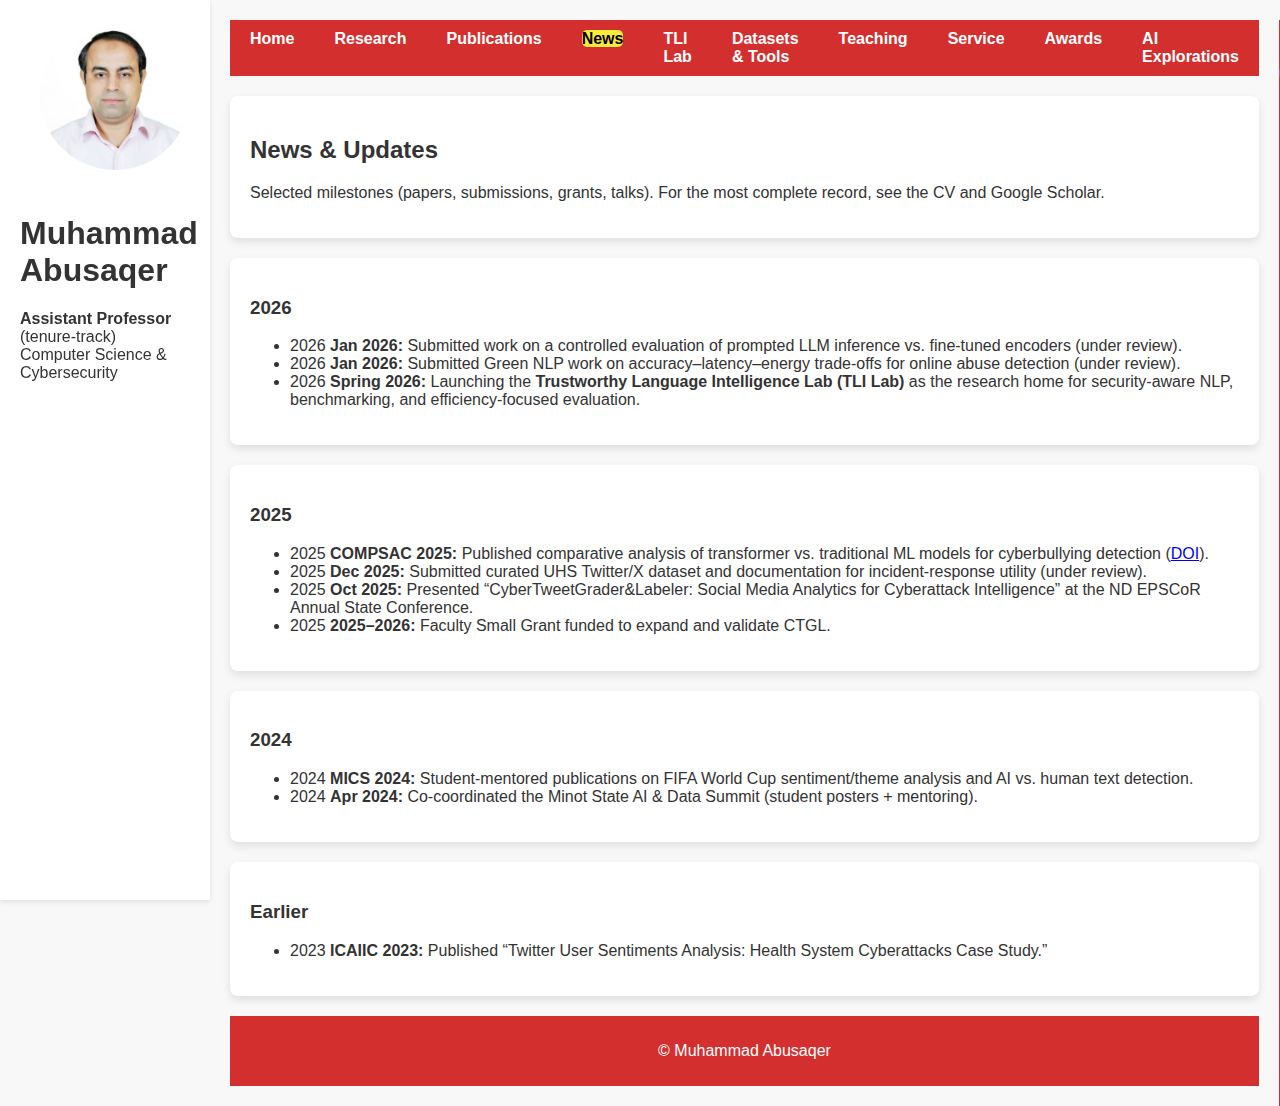
<file: news.html>
<!DOCTYPE html>
<html lang="en">
<head>
    <meta charset="UTF-8">
    <meta name="viewport" content="width=device-width, initial-scale=1.0">
    <meta name="description" content="News and updates from Muhammad Abusaqer: publications, submissions, grants, talks, and lab milestones in trustworthy language intelligence, security-aware NLP, evaluation/benchmarking, and Green NLP.">
    <meta name="keywords" content="news, updates, publications, grants, talks, cybersecurity NLP, trustworthy language intelligence, Green NLP, benchmarking, LLM evaluation">
    <meta name="author" content="Muhammad Abusaqer">
    <title>News | Muhammad Abusaqer</title>
    <link rel="stylesheet" href="Style.css">
    <link rel="stylesheet" href="https://cdnjs.cloudflare.com/ajax/libs/font-awesome/6.0.0-beta3/css/all.min.css">
</head>
<body>
    <div class="container">
        <div class="sidebar">
            <img src="img/Muhamamd_Abusaqer_Image.png" alt="Muhammad Abusaqer" class="profile-pic">
            <div class="header-text">
                <h1>Muhammad Abusaqer</h1>
                <p><strong>Assistant Professor</strong> (tenure-track)<br>Computer Science & Cybersecurity</p>
            </div>
        </div>

        <div class="main-content">
            <header>
                <nav>
                    <ul>
                        <li><a href="index.html">Home</a></li>
                        <li><a href="research.html">Research</a></li>
                        <li><a href="publications.html">Publications</a></li>
                        <li><a href="news.html">News</a></li>
                        <li><a href="lab.html">TLI Lab</a></li>
                        <li><a href="datasets-tools.html">Datasets &amp; Tools</a></li>
                        <li><a href="teaching.html">Teaching</a></li>
                        <li><a href="service.html">Service</a></li>
                        <li><a href="awards.html">Awards</a></li>
                        <li><a href="ai-explorations.html">AI Explorations</a></li>
                    </ul>
                </nav>
            </header>

            <section class="page-hero">
                <h2>News &amp; Updates</h2>
                <p class="small-muted">
                    Selected milestones (papers, submissions, grants, talks). For the most complete record, see the CV and Google Scholar.
                </p>
            </section>

            <section>
                <h3>2026</h3>
                <ul class="news-list">
                    <li><span class="badge year">2026</span> <strong>Jan 2026:</strong> Submitted work on a controlled evaluation of prompted LLM inference vs. fine-tuned encoders (under review).</li>
                    <li><span class="badge year">2026</span> <strong>Jan 2026:</strong> Submitted Green NLP work on accuracy–latency–energy trade-offs for online abuse detection (under review).</li>
                    <li><span class="badge year">2026</span> <strong>Spring 2026:</strong> Launching the <strong>Trustworthy Language Intelligence Lab (TLI Lab)</strong> as the research home for security-aware NLP, benchmarking, and efficiency-focused evaluation.</li>
                </ul>
            </section>

            <section>
                <h3>2025</h3>
                <ul class="news-list">
                    <li><span class="badge year">2025</span> <strong>COMPSAC 2025:</strong> Published comparative analysis of transformer vs. traditional ML models for cyberbullying detection (<a href="https://doi.org/10.1109/COMPSAC65507.2025.00216" target="_blank" rel="noopener">DOI</a>).</li>
                    <li><span class="badge year">2025</span> <strong>Dec 2025:</strong> Submitted curated UHS Twitter/X dataset and documentation for incident-response utility (under review).</li>
                    <li><span class="badge year">2025</span> <strong>Oct 2025:</strong> Presented “CyberTweetGrader&amp;Labeler: Social Media Analytics for Cyberattack Intelligence” at the ND EPSCoR Annual State Conference.</li>
                    <li><span class="badge year">2025</span> <strong>2025–2026:</strong> Faculty Small Grant funded to expand and validate CTGL.</li>
                </ul>
            </section>

            <section>
                <h3>2024</h3>
                <ul class="news-list">
                    <li><span class="badge year">2024</span> <strong>MICS 2024:</strong> Student-mentored publications on FIFA World Cup sentiment/theme analysis and AI vs. human text detection.</li>
                    <li><span class="badge year">2024</span> <strong>Apr 2024:</strong> Co-coordinated the Minot State AI &amp; Data Summit (student posters + mentoring).</li>
                </ul>
            </section>

            <section>
                <h3>Earlier</h3>
                <ul class="news-list">
                    <li><span class="badge year">2023</span> <strong>ICAIIC 2023:</strong> Published “Twitter User Sentiments Analysis: Health System Cyberattacks Case Study.”</li>
                </ul>
            </section>

            <footer>
                <p>&copy; Muhammad Abusaqer</p>
            </footer>
        </div>

            <footer class="site-footer">
                <p>Last updated: Feb 2026</p>
            </footer>
        </div>

    </div>
<script>
      (function () {
        try {
          const path = (window.location.pathname || '').split('/').pop() || 'index.html';
          const navLinks = document.querySelectorAll('header nav a');
          navLinks.forEach(a => {
            const href = a.getAttribute('href');
            if (href === path) a.classList.add('active');
          });
        } catch (e) {}
      })();
    </script>
</body>
</html>
</file>
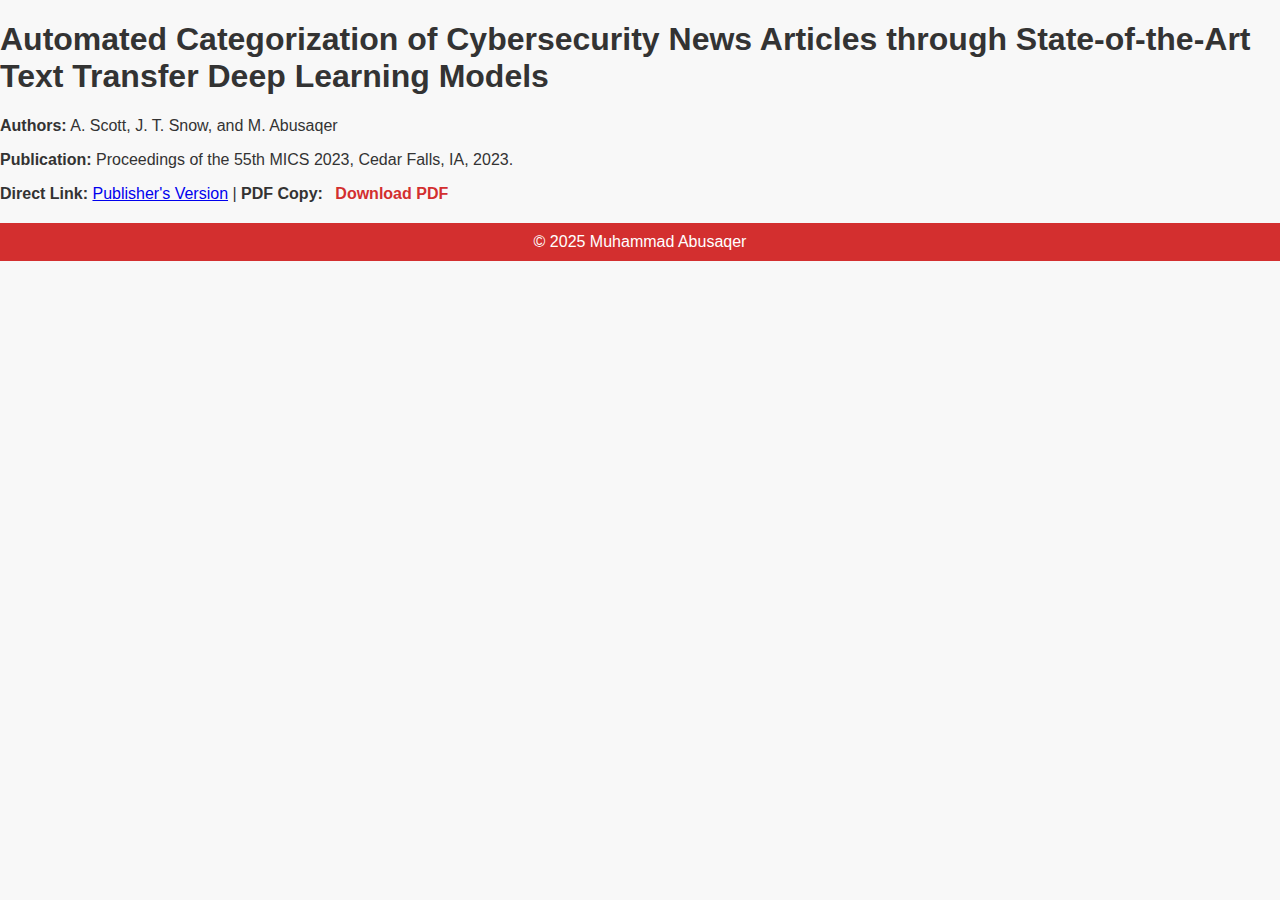
<file: publications/automated_categorization.html>
<!DOCTYPE html>
<html lang="en">
<head>
  <meta charset="UTF-8">
  <meta name="viewport" content="width=device-width, initial-scale=1.0">
  <title>Automated Categorization of Cybersecurity News Articles</title>
  <!-- Citation Metadata for Google Scholar -->
  <meta name="citation_title" content="Automated Categorization of Cybersecurity News Articles through State-of-the-Art Text Transfer Deep Learning Models">
  <meta name="citation_author" content="A. Scott">
  <meta name="citation_author" content="J. T. Snow">
  <meta name="citation_author" content="Muhmmad Abusaqer">
  <meta name="citation_publication_date" content="2023">
  <meta name="citation_pdf_url" content="https://msaqer.github.io/pdfs/Automated_Categorization_Cybersecurity_News_MICS2023.pdf">
  <link rel="stylesheet" href="/Style.css">
</head>
<body>
  <header>
    <h1>Automated Categorization of Cybersecurity News Articles through State-of-the-Art Text Transfer Deep Learning Models</h1>
  </header>
  <main>
    <p><strong>Authors:</strong> A. Scott, J. T. Snow, and M. Abusaqer</p>
    <p><strong>Publication:</strong> Proceedings of the 55th MICS 2023, Cedar Falls, IA, 2023.</p>
    <p>
      <strong>Direct Link:</strong>
      <a href="https://micsymposium.org/mics2023/wp-content/uploads/2023/04/Proceeding_MICS_203_v2.pdf" target="_blank">Publisher's Version</a>
      |
      <strong>PDF Copy:</strong>
      <a href="https://msaqer.github.io/pdfs/Automated_Categorization_Cybersecurity_News_MICS2023.pdf" target="_blank" class="pdf-link"><i class="fas fa-file-pdf"></i> Download PDF</a>
    </p>
    <p>
      <!--[Add a detailed description of this publication here.] -->
    </p>
  </main>
  <footer>
    © 2025 Muhammad Abusaqer
  </footer>
</body>
</html>
</file>
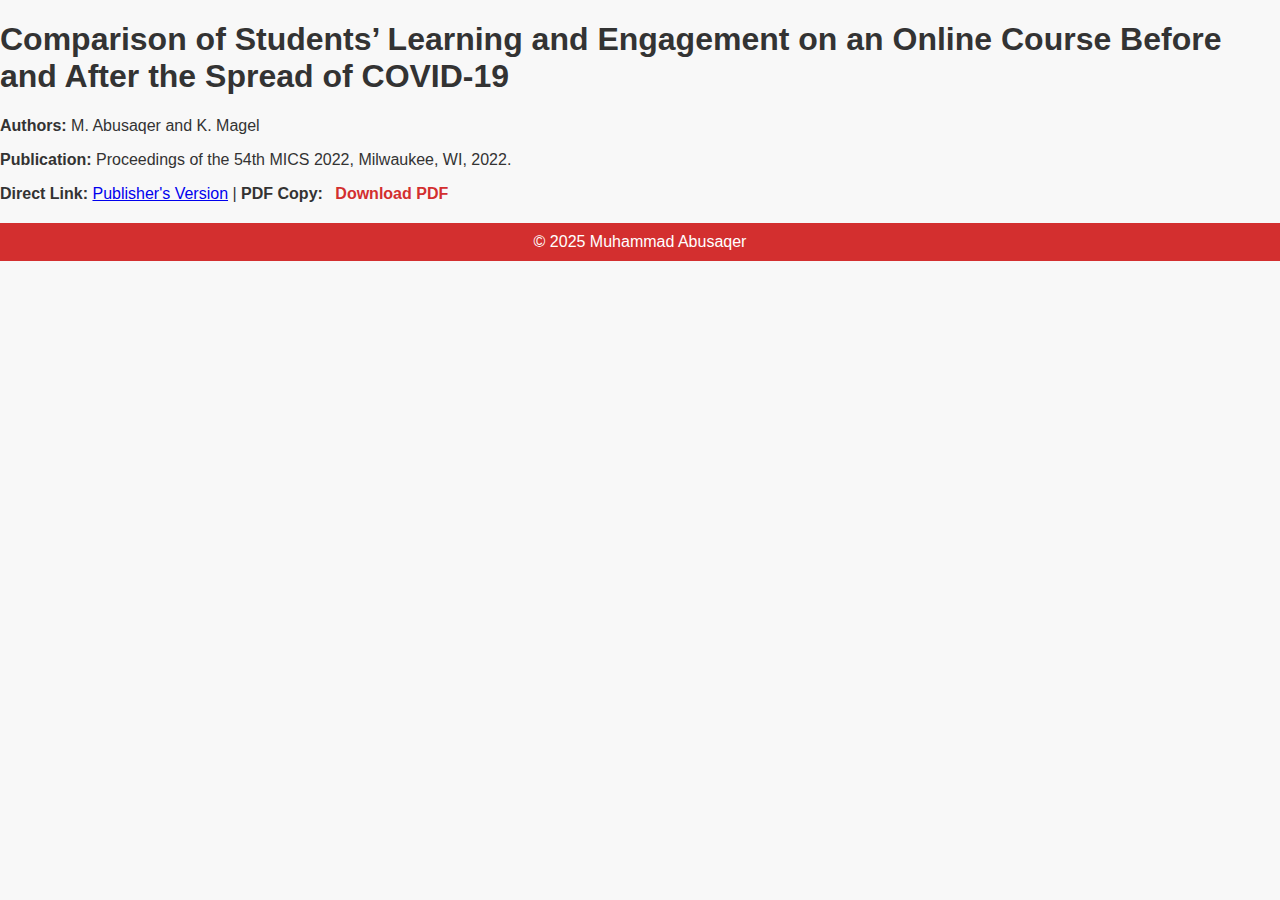
<file: publications/comparison_of_students_learning.html>
<!DOCTYPE html>
<html lang="en">
<head>
  <meta charset="UTF-8">
  <meta name="viewport" content="width=device-width, initial-scale=1.0">
  <title>Comparison of Students’ Learning and Engagement on an Online Course Before and After the Spread of COVID-19</title>
  <!-- Citation Metadata for Google Scholar -->
  <meta name="citation_title" content="Comparison of Students’ Learning and Engagement on an Online Course Before and After the Spread of COVID-19">
  <meta name="citation_author" content="Muhmmad Abusaqer">
  <meta name="citation_author" content="K. Magel">
  <meta name="citation_publication_date" content="2022">
  <meta name="citation_pdf_url" content="https://msaqer.github.io/pdfs/Comparison_of_Students_Learning_MICS2022.pdf">
  <link rel="stylesheet" href="/Style.css">
</head>
<body>
  <header>
    <h1>Comparison of Students’ Learning and Engagement on an Online Course Before and After the Spread of COVID-19</h1>
  </header>
  <main>
    <p><strong>Authors:</strong> M. Abusaqer and K. Magel</p>
    <p><strong>Publication:</strong> Proceedings of the 54th MICS 2022, Milwaukee, WI, 2022.</p>
    <p>
      <strong>Direct Link:</strong>
      <a href="https://micsymposium.org/mics2022/mics-2022-proceedings.pdf" target="_blank">Publisher's Version</a>
      |
      <strong>PDF Copy:</strong>
      <a href="https://msaqer.github.io/pdfs/Comparison_of_Students_Learning_MICS2022.pdf" target="_blank" class="pdf-link"><i class="fas fa-file-pdf"></i> Download PDF</a>
    </p>
    <p>
     <!-- [Add a detailed description of this publication here.] -->
    </p>
  </main>
  <footer>
    © 2025 Muhammad Abusaqer
  </footer>
</body>
</html>
</file>
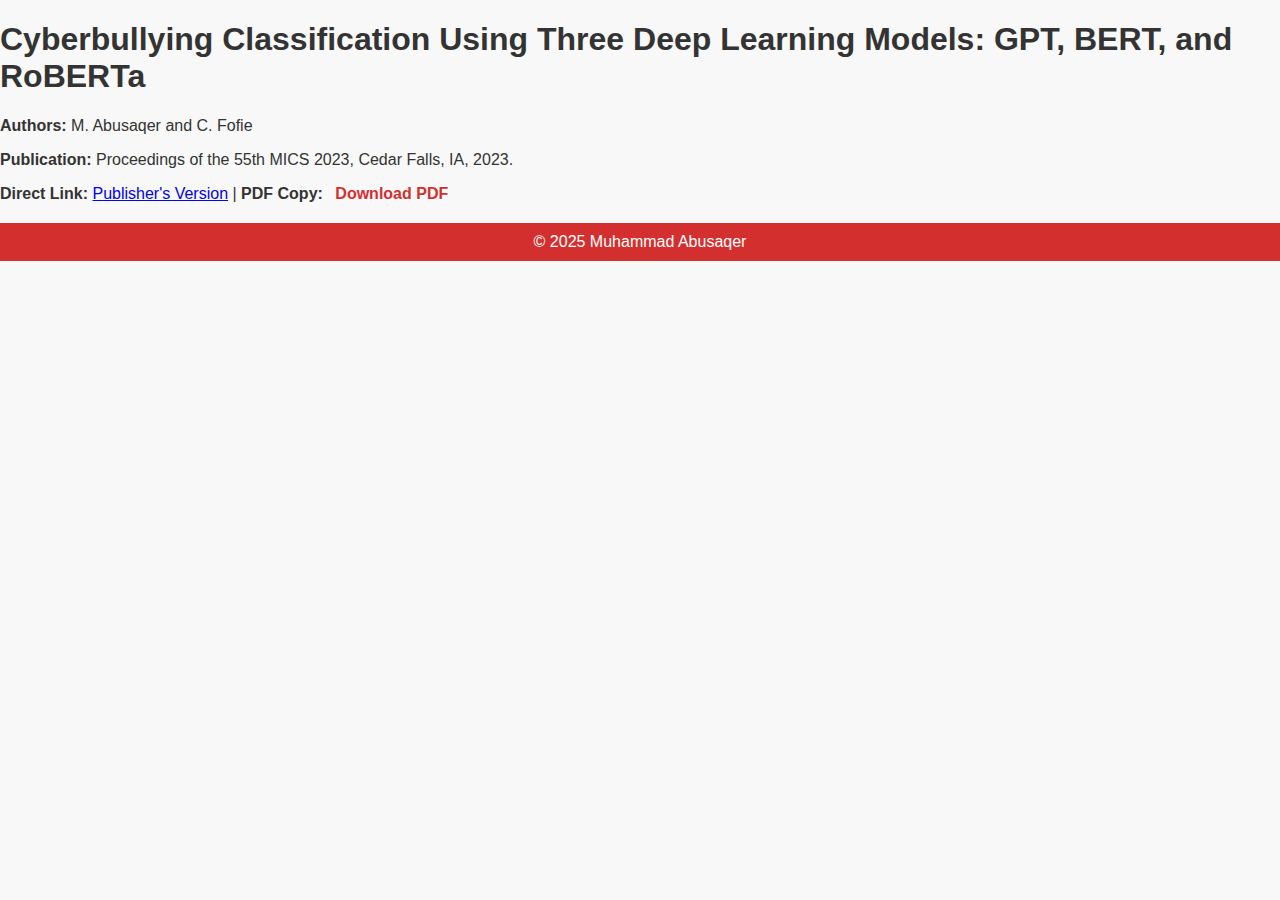
<file: publications/cyberbullying_classification.html>
<!DOCTYPE html>
<html lang="en">
<head>
  <meta charset="UTF-8">
  <meta name="viewport" content="width=device-width, initial-scale=1.0">
  <title>Cyberbullying Classification Using Three Deep Learning Models: GPT, BERT, and RoBERTa</title>
  <!-- Citation Metadata for Google Scholar -->
  <meta name="citation_title" content="Cyberbullying Classification Using Three Deep Learning Models: GPT, BERT, and RoBERTa">
  <meta name="citation_author" content="Muhmmad Abusaqer">
  <meta name="citation_author" content="C. Fofie">
  <meta name="citation_publication_date" content="2023">
  <meta name="citation_pdf_url" content="https://msaqer.github.io/pdfs/Cyberbullying_Classification_MICS2023.pdf">
  <link rel="stylesheet" href="/Style.css">
</head>
<body>
  <header>
    <h1>Cyberbullying Classification Using Three Deep Learning Models: GPT, BERT, and RoBERTa</h1>
  </header>
  <main>
    <p><strong>Authors:</strong> M. Abusaqer and C. Fofie</p>
    <p><strong>Publication:</strong> Proceedings of the 55th MICS 2023, Cedar Falls, IA, 2023.</p>
    <p>
      <strong>Direct Link:</strong>
      <a href="https://micsymposium.org/mics2023/wp-content/uploads/2023/04/Proceeding_MICS_2023_v2.pdf#%5B%7B%22num%22%3A2449%2C%22gen%22%3A0%7D%2C%7B%22name%22%3A%22FitH%22%7D%2C792%5D" target="_blank">Publisher's Version</a>
      |
      <strong>PDF Copy:</strong>
      <a href="https://msaqer.github.io/pdfs/Cyberbullying_Classification_MICS2023.pdf" target="_blank" class="pdf-link"><i class="fas fa-file-pdf"></i> Download PDF</a>
    </p>
    <p>
     <!--  [Add a detailed description of this publication here.]  -->
    </p>
  </main>
  <footer>
    © 2025 Muhammad Abusaqer
  </footer>
</body>
</html>
</file>
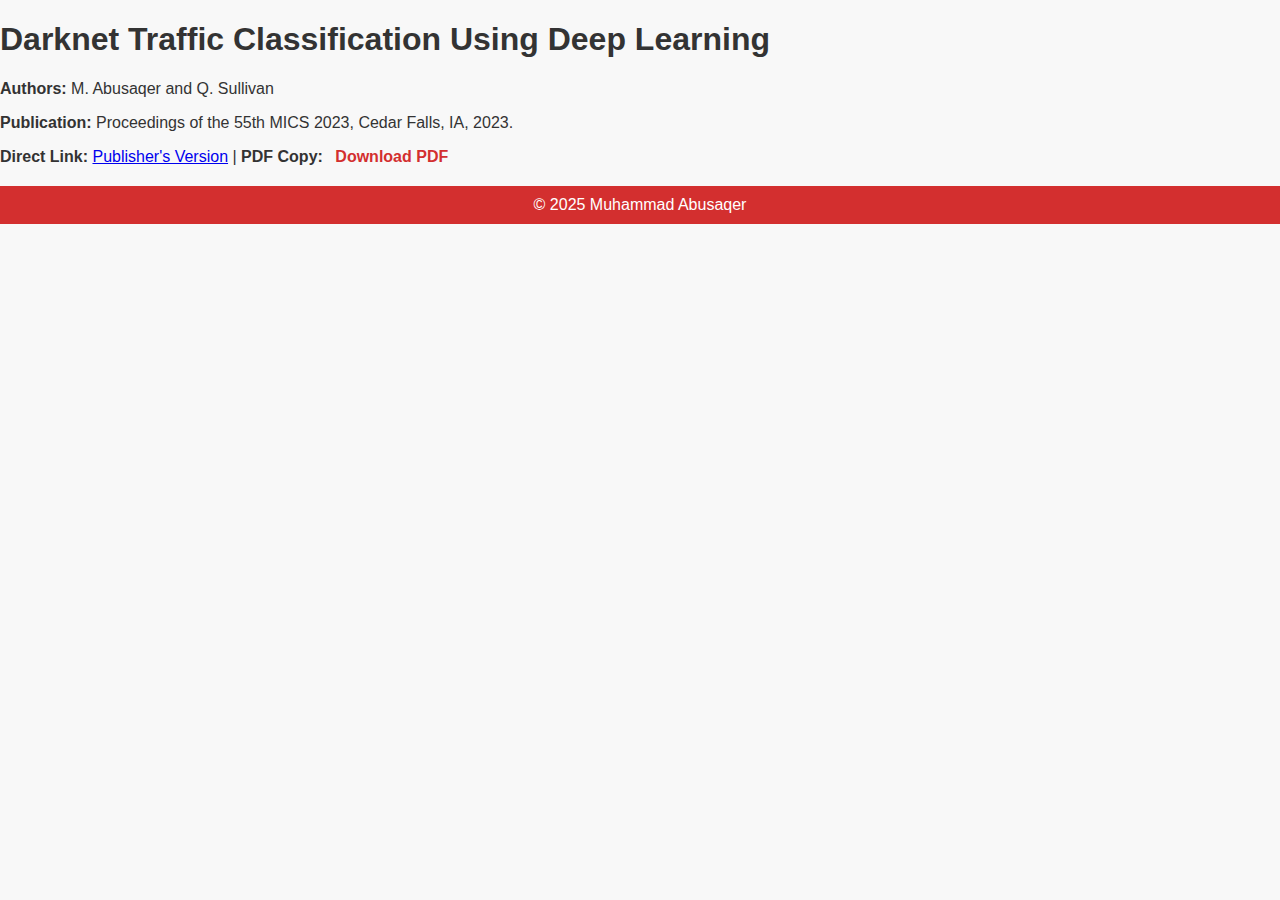
<file: publications/darknet_classification.html>
<!DOCTYPE html>
<html lang="en">
<head>
  <meta charset="UTF-8">
  <meta name="viewport" content="width=device-width, initial-scale=1.0">
  <title>Darknet Traffic Classification Using Deep Learning</title>
  <!-- Citation Metadata for Google Scholar -->
  <meta name="citation_title" content="Darknet Traffic Classification Using Deep Learning">
  <meta name="citation_author" content="Muhmmad Abusaqer">
  <meta name="citation_author" content="Q. Sullivan">
  <meta name="citation_publication_date" content="2023">
  <meta name="citation_pdf_url" content="https://msaqer.github.io/pdfs/Darknet_Classification_MICS2023.pdf">
  <link rel="stylesheet" href="/Style.css">
</head>
<body>
  <header>
    <h1>Darknet Traffic Classification Using Deep Learning</h1>
  </header>
  <main>
    <p><strong>Authors:</strong> M. Abusaqer and Q. Sullivan</p>
    <p><strong>Publication:</strong> Proceedings of the 55th MICS 2023, Cedar Falls, IA, 2023.</p>
    <p>
      <strong>Direct Link:</strong>
      <a href="https://micsymposium.org/mics2023/wp-content/uploads/2023/04/Proceeding_MICS_203_v2.pdf" target="_blank">Publisher's Version</a>
      |
      <strong>PDF Copy:</strong>
      <a href="https://msaqer.github.io/pdfs/Darknet_Classification_MICS2023.pdf" target="_blank" class="pdf-link"><i class="fas fa-file-pdf"></i> Download PDF</a>
    </p>
    <p>
    <!--  [Add a detailed description of this publication here.] -->
    </p>
  </main>
  <footer>
    © 2025 Muhammad Abusaqer
  </footer>
</body>
</html>
</file>
<file: Style.css>
﻿body, html {
    margin: 0;
    padding: 0;
    font-family: 'Arial', sans-serif;
    background-color: #f8f8f8;
    color: #333;
}

.container {
    display: flex;
    width: 100%;
}

.sidebar {
    width: 200px; /* Adjust width as necessary */
    position: sticky;
    top: 0;
    height: 100vh;
    background-color: #fff;
    box-shadow: 0 2px 5px rgba(0,0,0,0.1);
}

.main-content {
    flex-grow: 1;
    padding: 20px;
}

.profile-pic {
    width: 150px; /* Adjust size as necessary */
    height: auto;
    border-radius: 50%;
    margin: 20px;
}

.profile-links a {
    display: block;
    margin: 10px 0;
    color: #333;
    text-decoration: none;
}

nav ul {
    list-style: none;
    padding: 0;
    display: flex;
    justify-content: center;
    background-color: #D32F2F; /* Red color */
    margin: 0;
}

    nav ul li {
        padding: 10px 20px;
    }

        nav ul li a {
            color: white;
            text-decoration: none;
            font-weight: bold;
        }

            nav ul li a:hover, nav ul li a.active {
                background-color: #FFEB3B; /* Yellow highlight */
                color: black;
                border-radius: 5px;
            }

section {
    background: white;
    padding: 20px;
    margin-top: 20px;
    border-radius: 8px;
    box-shadow: 0 4px 8px rgba(0,0,0,0.1);
}

footer {
    background-color: #D32F2F;
    color: white;
    text-align: center;
    padding: 10px 0;
    margin-top: 20px;
}

.social-links a {
    display: block; /* Ensures each link is on a new line */
    color: #555; /* Dark gray, easier on the eyes */
    font-size: 14px; /* Smaller font size for better readability */
    text-decoration: none; /* Removes underline from links */
    margin: 10px 0; /* Adds space between links */
}

.social-links i {
    margin-right: 5px;
}

.sidebar {
    padding-left: 20px; /* More space from the left edge */
}

/* AI Explorations styles */
#ai-explorations h2, #ai-explorations h3 {
    color: #D32F2F; /* Adjust the color to match your site's theme */
    text-align: center;
}

#ai-explorations .gallery {
    text-align: center;
    margin-top: 20px;
}

#ai-explorations .ai-gallery {
    display: grid;
    grid-template-columns: repeat(auto-fill, minmax(300px, 1fr));
    gap: 20px;
    padding: 20px;
}

.ai-image {
    width: 100%;
    height: auto;
    max-width: 300px;
    border: 3px solid #ccc; /* Adds a subtle border around images */
    box-shadow: 0 4px 8px rgba(0,0,0,0.1); /* Soft shadow for depth */
    border-radius: 5px; /* Optional: rounds the corners of the images */
}

@media (max-width: 600px) {
    #ai-explorations .ai-gallery {
        grid-template-columns: repeat(auto-fill, minmax(250px, 1fr));
    }
}

#home {
    background-color: #ffffff; /* White background for clarity */
    padding: 20px;
    margin-bottom: 20px;
    border-radius: 8px;
    box-shadow: 0 4px 8px rgba(0,0,0,0.1);
    color: #333333; /* Dark grey for text for readability */
}

#home p {
    font-size: 16px; /* Readable text size */
    line-height: 1.6; /* Adequate line spacing for readability */
    margin-bottom: 10px; /* Space between paragraphs */
}
    #home h2, #teaching h2, #awards h2, #services h2, #ai-explorations h2, #research h2 {
        color: #4CAF50; /* Green color for headings */
        margin-bottom: 10px;
    }

.pdf-link {
    color: #D32F2F; /* A red shade for PDF links */
    text-decoration: none;
    font-weight: bold;
    margin-left: 3px;
}

    .pdf-link i {
        margin-right: 5px; /* Space between the icon and text */
    }

.ai-fun-fact {
    font-style: italic;
    color: #555;
    margin: 10px 0;
}
</file>
